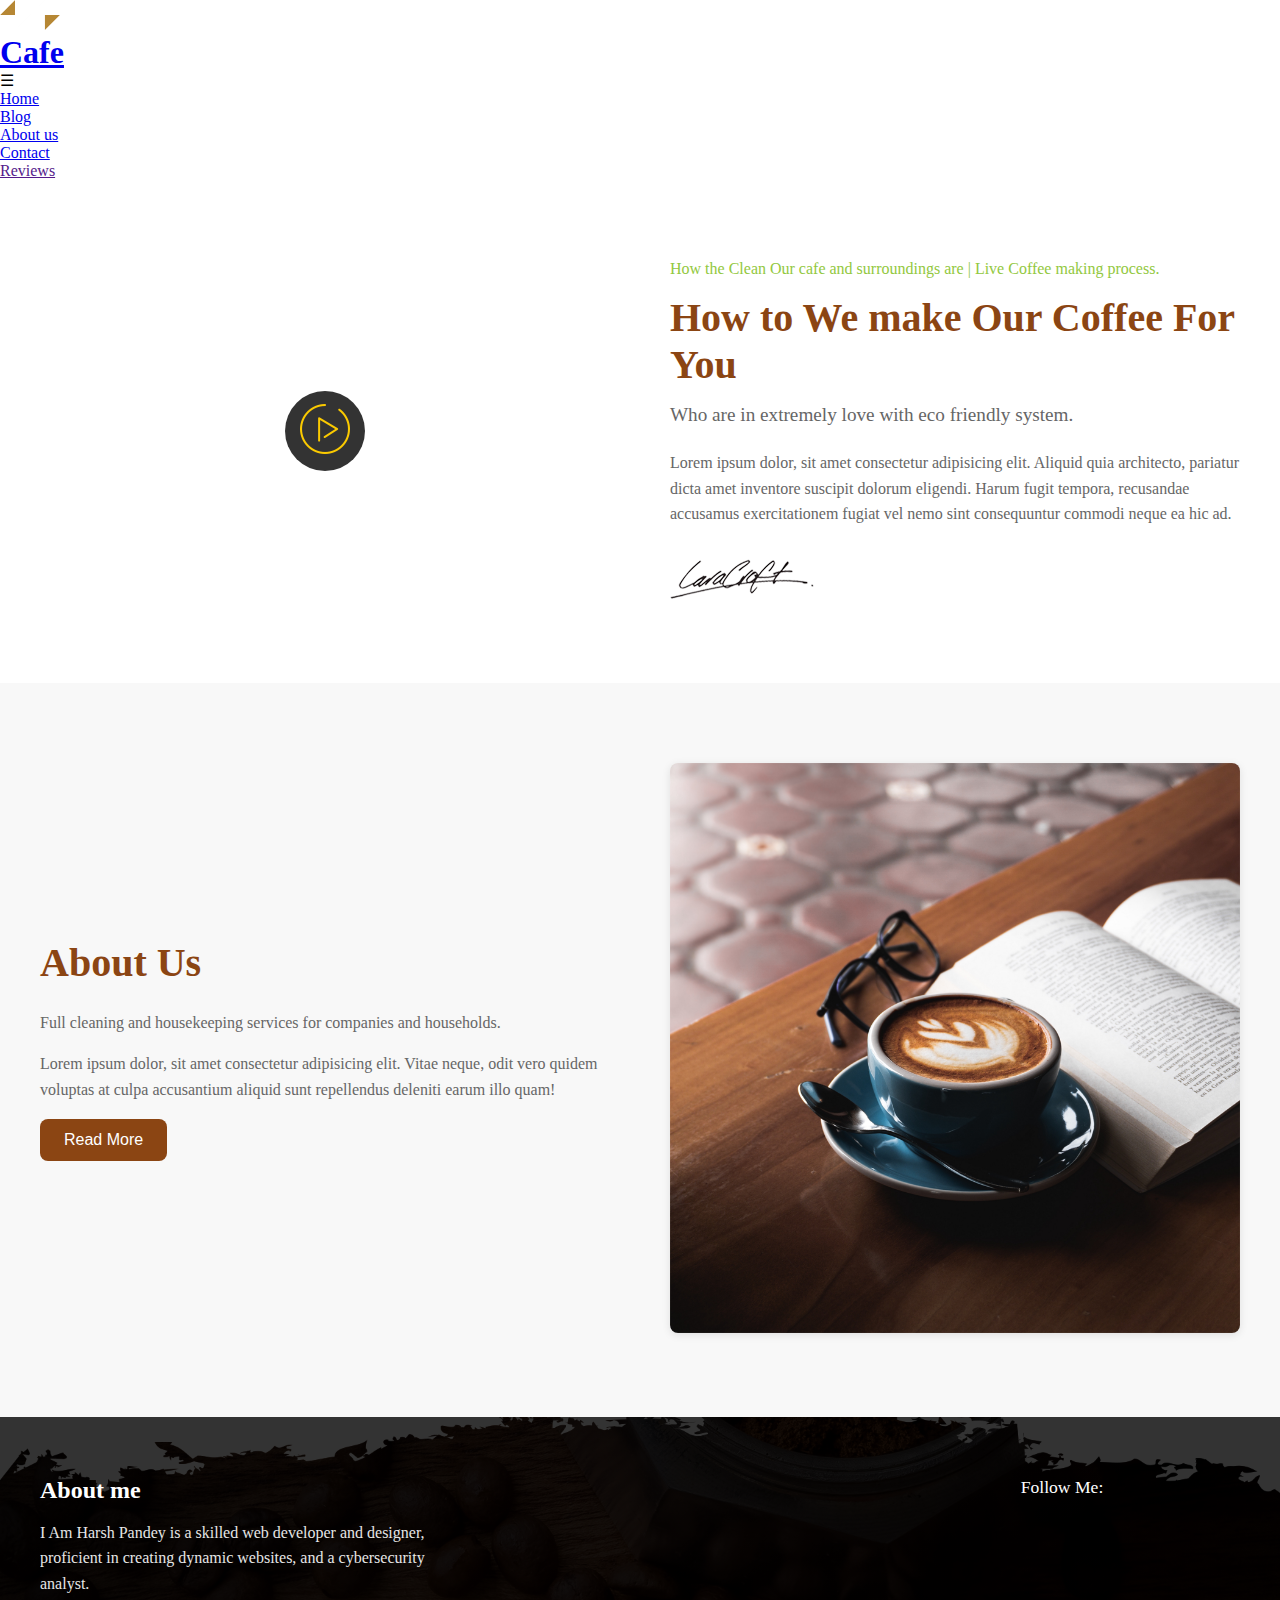
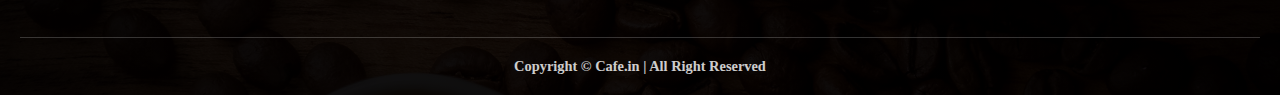
<file: about.html>
<!DOCTYPE html>
<html lang="en">

<head>
    <meta charset="UTF-8">
    <meta name="viewport" content="width=device-width, initial-scale=1.0">
    <title>Coffo Cafe</title>
    <link rel="stylesheet" href="css/style.css">
    <link rel="stylesheet" href="css/responsive.css">
    <link rel="shortcut icon" href="img/latte-art.png" type="image/x-icon">
    <link rel="css/responsive.csssheet" href="https://cdnjs.cloudflare.com/ajax/libs/font-awesome/6.0.0-beta3/css/all.min.css">
</head>

<body>
    <header class="head2" id="header">
        <nav class="top">
            <div class="left">
                <img src="img/logo.png" alt="">
                <a href="index.html">
                    <h1>Cafe</h1>
                </a>
            </div>
            <div class="menu-icon" id="menu-icon">&#9776;</div>
            <div class="right">
                <ul id="nav-links">
                    <a href="index.html">
                        <li>Home</li>
                    </a>
                    <a href="blog.html">
                        <li>Blog</li>
                    </a>
                    <a href="about.html">
                        <li>About us</li>
                    </a>
                    <a href="contact.html">
                        <li>Contact</li>
                    </a>
                    <a href="">
                        <li>Reviews</li>
                    </a>
                </ul>
            </div>
        </nav>
    </header>
    <section class="first">
        <div class="main">
            <div class="service-img">
                <div class="black">
                    <a href="https://www.youtube.com/@endgamingwithharsh/videos?sub_confirmation=1">
                        <img src="img/play-icon.png" alt="">
                    </a>
                </div>
            </div>
            <div class="service">
                <h5>How the Clean Our cafe and surroundings are | Live Coffee making process. </h5>
                <h2>How to We make Our Coffee For You</h2>
                <h4>Who are in extremely love with eco friendly system.</h4>
                <p>Lorem ipsum dolor, sit amet consectetur adipisicing elit. Aliquid quia architecto, pariatur dicta
                    amet inventore suscipit dolorum eligendi. Harum fugit tempora, recusandae accusamus exercitationem
                    fugiat vel nemo sint consequuntur commodi neque ea hic ad.</p>
                <img src="img/signature.png" alt="sig" class="sign">
            </div>
        </div>
    </section>
    <section class="about" id="About-us">
        <div class="about_us">
            <div class="al">
                <h1>About Us</h1>
                <p>Full cleaning and housekeeping services for companies and households.</p>
                <p>Lorem ipsum dolor, sit amet consectetur adipisicing elit. Vitae neque, odit vero quidem voluptas at
                    culpa accusantium aliquid sunt repellendus deleniti earum illo quam!</p>
                <a href="#header"><button class="read_more">Read More</button></a>
            </div>
            <div class="ar"><img src="img/about-img.png" alt="about" class="abu_us"></div>
        </div>
    </section>
    <footer class="last">
        <div class="my">
            <div class="abt">
                <h3>About me</h3>
                <p> I Am Harsh Pandey is a skilled web developer and designer, proficient in creating dynamic websites,
                    and
                    a cybersecurity analyst.</p>
            </div>
            <div class="follows">
                <p>Follow Me:</p>
                <a href="https://github.com/201Harsh" target="_blank"><i class="fab fa-github"></i></a>
                <a href="https://discord.gg/z7hEQtFj" target="_blank"><i class="fab fa-discord"></i></a>
                <a href="https://www.instagram.com/201harshs/" target="_blank"><i class="fab fa-instagram"></i></a>
                <a href="https://shopee.vn" target="_blank"><i class="fas fa-shopping-bag"></i></a>
                <a href="https://www.youtube.com/@endgamingwithharsh/videos?sub_confirmation=1" target="_blank"><i
                        class="fab fa-youtube"></i></a>
            </div>
        </div>
        <div class="copyright">
            <h5>Copyright &copy; Cafe.in | All Right Reserved</h5>
        </div>
    </footer>
    <script src="js/main.js"></script>
    <script src="js/slider_nav.js"></script>
</body>

</html>
</file>
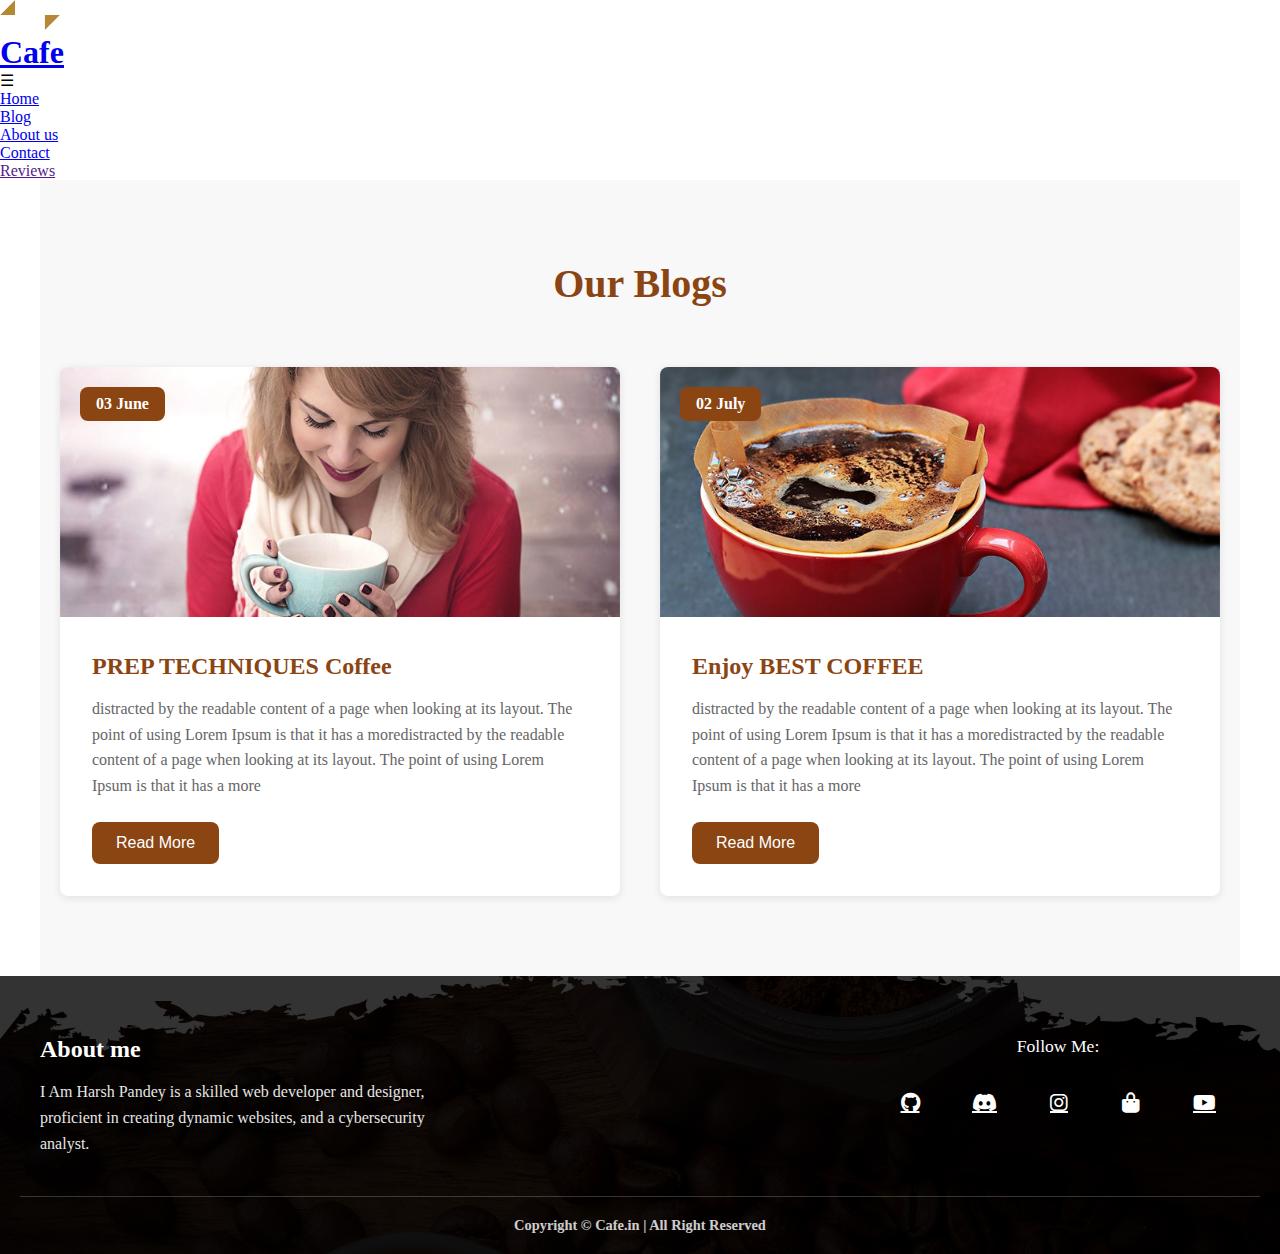
<file: blog.html>
<!DOCTYPE html>
<html lang="en">

<head>
    <meta charset="UTF-8">
    <meta name="viewport" content="width=device-width, initial-scale=1.0">
    <title>Coffo Cafe</title>
    <link rel="stylesheet" href="css/style.css">
    <link rel="stylesheet" href="css/responsive.css">
    <link rel="shortcut icon" href="img/latte-art.png" type="image/x-icon">
    <link rel="stylesheet" href="https://cdnjs.cloudflare.com/ajax/libs/font-awesome/6.0.0-beta3/css/all.min.css">
</head>

<body>
    <header class="head2" id="header">
        <nav class="top">
            <div class="left">
                <img src="img/logo.png" alt="">
                <a href="index.html">
                    <h1>Cafe</h1>
                </a>
            </div>
            <div class="menu-icon" id="menu-icon">&#9776;</div>
            <div class="right">
                <ul id="nav-links">
                    <a href="index.html">
                        <li>Home</li>
                    </a>
                    <a href="blog.html">
                        <li>Blog</li>
                    </a>
                    <a href="about.html">
                        <li>About us</li>
                    </a>
                    <a href="contact.html">
                        <li>Contact</li>
                    </a>
                    <a href="">
                        <li>Reviews</li>
                    </a>
                </ul>
            </div>
        </nav>
    </header>
    <section class="blog" id="Bloging">
        <div class="cen">
            <h1>Our Blogs</h1>
        </div>
        <div class="boxes">
            <div class="box">
                <div class="b-img">
                    <h1>03 June</h1>
                    <img src="img/blog-img1.png" alt="">
                </div>
                <div class="blogs">
                    <h2>PREP TECHNIQUES Coffee</h2>
                    <p>distracted by the readable content of a page when looking at its layout. The point of using Lorem
                        Ipsum is that it has a moredistracted by the readable content of a page when looking at its
                        layout. The point of using Lorem Ipsum is that it has a more</p>
                    <a href="#header"><button class="btn_blog">Read More</button></a>
                </div>
            </div>
            <div class="box">
                <div class="b-img">
                    <h1>02 July</h1>
                    <img src="img/blog-img2.png" alt="">
                </div>
                <div class="blogs">
                    <h2>Enjoy BEST COFFEE</h2>
                    <p>distracted by the readable content of a page when looking at its layout. The point of using Lorem
                        Ipsum is that it has a moredistracted by the readable content of a page when looking at its
                        layout. The point of using Lorem Ipsum is that it has a more</p>
                    <a href="#header"><button class="btn_blog">Read More</button></a>
                </div>
            </div>
        </div>
    </section>
    <footer class="last">
        <div class="my">
            <div class="abt">
                <h3>About me</h3>
                <p> I Am Harsh Pandey is a skilled web developer and designer, proficient in creating dynamic websites,
                    and
                    a cybersecurity analyst.</p>
            </div>
            <div class="follows">
                <p>Follow Me:</p>
                <a href="https://github.com/201Harsh" target="_blank"><i class="fab fa-github"></i></a>
                <a href="https://discord.gg/z7hEQtFj" target="_blank"><i class="fab fa-discord"></i></a>
                <a href="https://www.instagram.com/201harshs/" target="_blank"><i class="fab fa-instagram"></i></a>
                <a href="https://shopee.vn" target="_blank"><i class="fas fa-shopping-bag"></i></a>
                <a href="https://www.youtube.com/@endgamingwithharsh/videos?sub_confirmation=1" target="_blank"><i
                        class="fab fa-youtube"></i></a>
            </div>
        </div>
        <div class="copyright">
            <h5>Copyright &copy; Cafe.in | All Right Reserved</h5>
        </div>
    </footer>
    <script src="js/main.js"></script>
    <script src="js/slider_nav.js"></script>
</body>

</html>
</file>
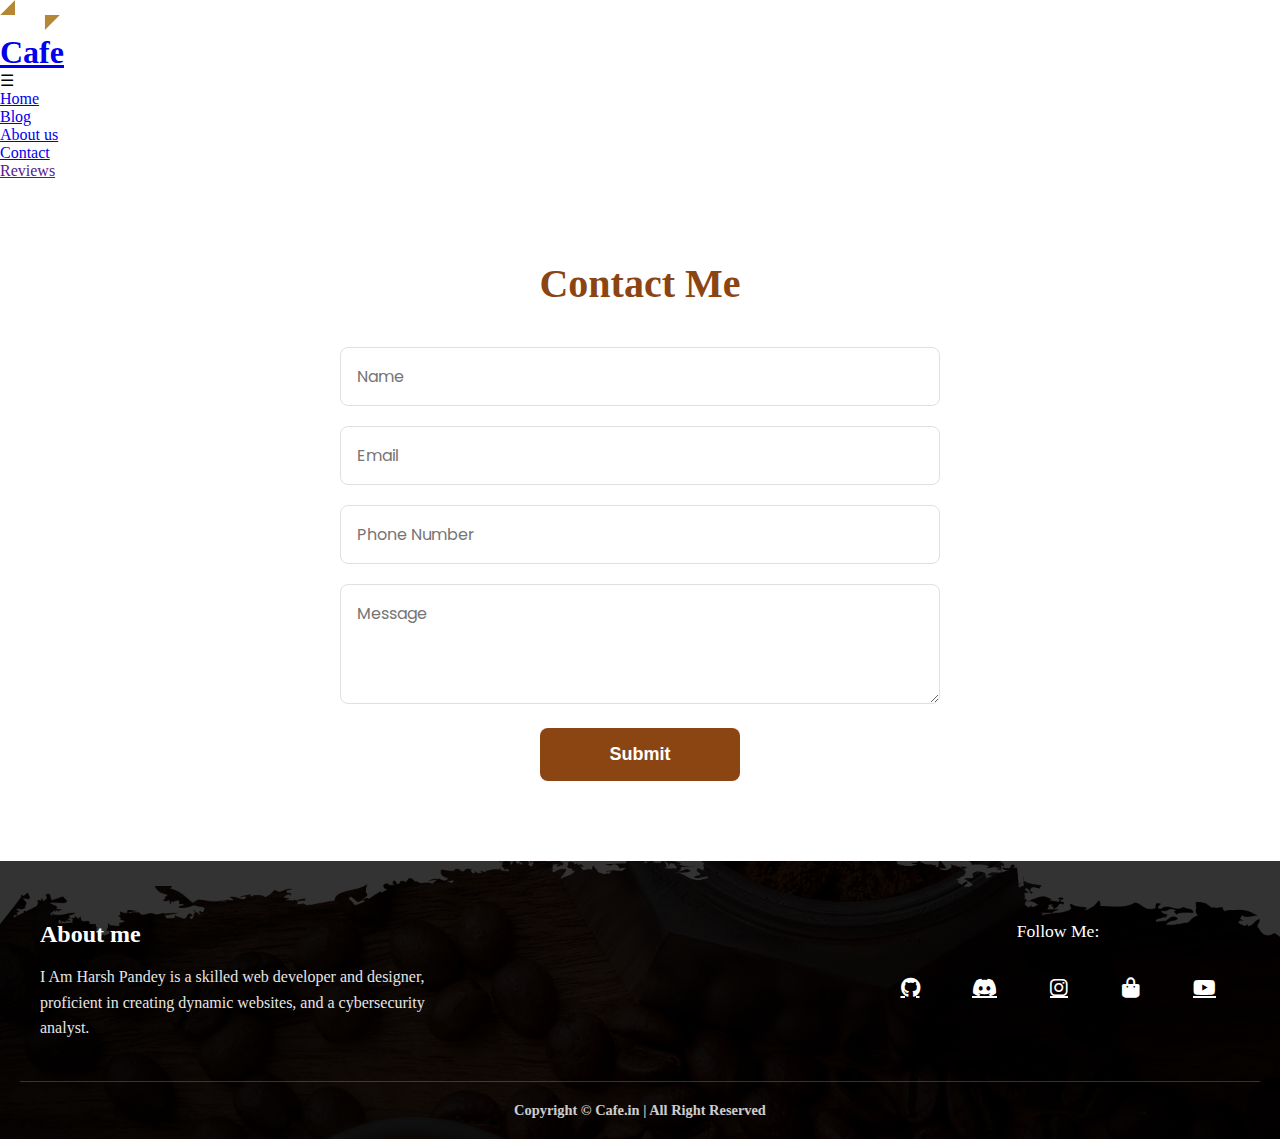
<file: contact.html>
<!DOCTYPE html>
<html lang="en">

<head>
    <meta charset="UTF-8">
    <meta name="viewport" content="width=device-width, initial-scale=1.0">
    <title>Coffo Cafe</title>
    <link rel="stylesheet" href="css/style.css">
    <link rel="stylesheet" href="css/responsive.css">
    <link rel="shortcut icon" href="img/latte-art.png" type="image/x-icon">
    <link rel="stylesheet" href="https://cdnjs.cloudflare.com/ajax/libs/font-awesome/6.0.0-beta3/css/all.min.css">
</head>

<body>
    <header class="head2" id="header">
        <nav class="top">
            <div class="left">
                <img src="img/logo.png" alt="">
                <a href="index.html">
                    <h1>Cafe</h1>
                </a>
            </div>
            <div class="menu-icon" id="menu-icon">&#9776;</div>
            <div class="right">
                <ul id="nav-links">
                    <a href="index.html">
                        <li>Home</li>
                    </a>
                    <a href="blog.html">
                        <li>Blog</li>
                    </a>
                    <a href="about.html">
                        <li>About us</li>
                    </a>
                    <a href="contact.html">
                        <li>Contact</li>
                    </a>
                    <a href="">
                        <li>Reviews</li>
                    </a>
                </ul>
            </div>
        </nav>
    </header>
    <section class="contact_us" id="contact_coffee">
        <h1>Contact Me</h1>
        <div class="contactme">
            <form action="" method="get" id="coffee_order">
                <input type="text" placeholder="Name" id="name" name="name" required maxlength="50">
                <input type="email" placeholder="Email" id="email" name="email" required maxlength="45">
                <input type="text" placeholder="Phone Number" id="phno" name="phone" required maxlength="10">
                <textarea name="desc" id="message" placeholder="Message" required maxlength="150"></textarea>
                <button class="submit" type="submit" onclick="sub()" id="hi">Submit</button>
            </form>
        </div>
    </section>
    <footer class="last">
        <div class="my">
            <div class="abt">
                <h3>About me</h3>
                <p> I Am Harsh Pandey is a skilled web developer and designer, proficient in creating dynamic websites,
                    and
                    a cybersecurity analyst.</p>
            </div>
            <div class="follows">
                <p>Follow Me:</p>
                <a href="https://github.com/201Harsh" target="_blank"><i class="fab fa-github"></i></a>
                <a href="https://discord.gg/z7hEQtFj" target="_blank"><i class="fab fa-discord"></i></a>
                <a href="https://www.instagram.com/201harshs/" target="_blank"><i class="fab fa-instagram"></i></a>
                <a href="https://shopee.vn" target="_blank"><i class="fas fa-shopping-bag"></i></a>
                <a href="https://www.youtube.com/@endgamingwithharsh/videos?sub_confirmation=1" target="_blank"><i
                        class="fab fa-youtube"></i></a>
            </div>
        </div>
        <div class="copyright">
            <h5>Copyright &copy; Cafe.in | All Right Reserved</h5>
        </div>
    </footer>
    <script src="js/main.js"></script>
    <script src="js/slider_nav.js"></script>
</body>

</html>
</file>
<file: css/responsive.css>
/* Mobile First Responsive Design */

/* Extra Small devices (phones, 320px and up) */
@media only screen and (max-width: 575px) {
    .top-bar {
        padding: 8px 16px;
        flex-direction: column;
        gap: 8px;
    }
    
    .top-bar-left {
        flex-direction: column;
        gap: 8px;
    }
    
    .social-icons {
        gap: 16px;
    }
    
    .social-icons a {
        font-size: 18px;
        padding: 8px;
        min-width: 44px;
        min-height: 44px;
        display: flex;
        align-items: center;
        justify-content: center;
    }
    
    .buy-now-btn {
        padding: 12px 24px;
        font-size: 16px;
        min-height: 44px;
    }
    
    .main-header {
        padding: 0 16px;
    }
    
    .header-content {
        flex-direction: column;
        height: auto;
        padding: 16px 0;
        gap: 16px;
    }
    
    .logo {
        font-size: 24px;
        margin: 0;
    }
    
    .logo img {
        width: 48px !important;
        height: 48px !important;
        margin-right: 8px;
    }
    
    .search-section {
        width: 100%;
        order: 3;
    }
    
    .search-group {
        flex-direction: column;
        gap: 8px;
    }
    
    .categories-dropdown {
        width: 100%;
        justify-content: center;
        border-radius: var(--border-radius);
        border: 1px solid var(--border-color);
        height: 48px;
        min-width: auto;
    }
    
    .categories-dropdown .dropdown-menu {
        width: 100%;
        min-width: 100%;
        left: 0;
        z-index: 1001;
        display: none !important;
    }
    
    .search-bar {
        width: 100%;
    }
    
    .search-bar input {
        height: 48px;
        font-size: 16px;
        border-radius: 8px;
    }
    
    .search-btn {
        height: 48px;
        width: 48px;
        min-width: 48px;
    }
    
    .header-actions {
        width: 100%;
        justify-content: center;
        gap: 24px;
    }
    
    .wishlist, .cart {
        font-size: 24px;
        padding: 12px;
        min-width: 48px;
        min-height: 48px;
        display: flex;
        align-items: center;
        justify-content: center;
    }
    
    .cart-info {
        display: none;
    }
    
    .navigation {
        padding: 0 16px;
    }
    
    .nav-content {
        flex-direction: column;
        gap: 16px;
    }
    
    .nav-categories-menu {
        width: 100%;
        justify-content: center;
        height: 48px;
        border-radius: 8px;
    }
    
    .main-nav {
        flex-direction: column;
        gap: 0;
        width: 100%;
    }
    
    .main-nav a {
        padding: 16px;
        border-bottom: 1px solid #eee;
        text-align: center;
        min-height: 48px;
        display: flex;
        align-items: center;
        justify-content: center;
    }
    
    .banner {
        background: url(../img/header-bg.jpg) center/cover;
        min-height: 60vh;
        display: flex;
        align-items: center;
        justify-content: center;
        text-align: center;
        padding: 40px 16px;
    }
    
    .coffee h3 {
        font-size: 1.5rem;
        margin-bottom: 16px;
    }
    
    .coffee h2 {
        font-size: 2rem;
        margin-bottom: 24px;
        line-height: 1.2;
    }
    
    .buy {
        padding: 16px 32px;
        font-size: 18px;
        min-height: 48px;
        border-radius: 8px;
    }
    
    .first {
        padding: 40px 16px;
    }
    
    .main {
        flex-direction: column;
        gap: 32px;
    }
    
    .main > div {
        width: 100%;
    }
    
    .service h5 {
        font-size: 1rem;
        margin-bottom: 16px;
    }
    
    .service h2 {
        font-size: 1.75rem;
        margin-bottom: 16px;
    }
    
    .service h4 {
        font-size: 1.1rem;
        margin-bottom: 16px;
    }
    
    .service p {
        font-size: 1rem;
        line-height: 1.6;
    }
    
    .about {
        padding: 40px 16px;
    }
    
    .about_us {
        flex-direction: column;
        gap: 32px;
        margin-top: 0;
    }
    
    .about_us > div {
        width: 100%;
    }
    
    .al h1 {
        font-size: 2rem;
        margin-bottom: 16px;
    }
    
    .al p {
        font-size: 1rem;
        line-height: 1.6;
        margin-bottom: 16px;
    }
    
    .read_more {
        padding: 16px 32px;
        font-size: 16px;
        min-height: 48px;
        border-radius: 8px;
        margin-bottom: 0;
    }
    
    .abu_us {
        width: 100%;
        height: auto;
        border-radius: 8px;
    }
    
    .menu {
        padding: 40px 16px;
    }
    
    .serv h1 {
        font-size: 2rem;
        margin-bottom: 16px;
    }
    
    .serv p {
        font-size: 1rem;
        margin-bottom: 32px;
    }
    
    .cards-item {
        flex-direction: column;
        gap: 24px;
    }
    
    .card {
        width: 100%;
        padding: 24px;
        border-radius: 12px;
    }
    
    .card h3 {
        font-size: 1.5rem;
    }
    
    .card h6 {
        font-size: 1.25rem;
    }
    
    .blog {
        padding: 40px 16px;
    }
    
    .cen h1 {
        font-size: 2rem;
        margin-bottom: 32px;
    }
    
    .boxes {
        flex-direction: column;
        gap: 32px;
    }
    
    .box {
        width: 100%;
    }
    
    .b-img h1 {
        font-size: 1.25rem;
        padding: 12px 16px;
    }
    
    .b-img img {
        width: 100%;
        height: auto;
        border-radius: 8px;
    }
    
    .blog h2 {
        font-size: 1.5rem;
        margin-bottom: 16px;
    }
    
    .blog p {
        font-size: 1rem;
        line-height: 1.6;
        margin-bottom: 24px;
    }
    
    .btn_blog {
        padding: 16px 32px;
        font-size: 16px;
        min-height: 48px;
        border-radius: 8px;
        margin-left: 0;
        margin-bottom: 0;
        width: 100%;
    }
    
    .contact_us {
        padding: 40px 16px;
        height: auto;
    }
    
    .contact_us h1 {
        font-size: 2rem;
        margin-bottom: 32px;
    }
    
    .contactme {
        width: 100%;
    }
    
    .contactme input,
    .contactme textarea {
        width: 100%;
        margin-left: 0;
        padding: 16px;
        font-size: 16px;
        min-height: 48px;
        border-radius: 8px;
    }
    
    .contactme textarea {
        height: 120px;
        resize: vertical;
    }
    
    .submit {
        width: 100%;
        margin-left: 0;
        padding: 16px;
        font-size: 18px;
        min-height: 48px;
        border-radius: 8px;
    }
    
    .last {
        padding: 40px 16px;
    }
    
    .my {
        flex-direction: column;
        gap: 32px;
        text-align: center;
    }
    
    .abt {
        width: 100%;
        margin-left: 0;
        padding-top: 0;
    }
    
    .abt h3 {
        font-size: 1.5rem;
        margin-bottom: 16px;
    }
    
    .abt p {
        font-size: 1rem;
        line-height: 1.6;
    }
    
    .follows {
        margin-left: 0;
        padding-top: 0;
    }
    
    .follows p {
        font-size: 1.1rem;
        margin-bottom: 24px;
    }
    
    .follows a {
        font-size: 24px;
        padding: 12px;
        min-width: 48px;
        min-height: 48px;
        display: inline-flex;
        align-items: center;
        justify-content: center;
        margin: 0 8px;
    }
    
    .copyright h5 {
        font-size: 0.9rem;
        margin-top: 32px;
    }
}

/* Small devices (landscape phones, 576px and up) */
@media only screen and (min-width: 576px) and (max-width: 767px) {
    .header-content {
        flex-direction: column;
        height: auto;
        padding: 16px;
        gap: 16px;
    }
    
    .search-section {
        width: 100%;
    }
    
    .search-group {
        max-width: 500px;
        margin: 0 auto;
    }
    
    .cards-item {
        display: grid;
        grid-template-columns: 1fr 1fr;
        gap: 20px;
    }
    
    .boxes {
        display: grid;
        grid-template-columns: 1fr 1fr;
        gap: 24px;
    }
}

/* Medium devices (tablets, 768px and up) */
@media only screen and (min-width: 768px) and (max-width: 991px) {
    .header-content {
        padding: 0 24px;
    }
    
    .search-section {
        flex: 1;
        max-width: 500px;
    }
    
    .cards-item {
        display: grid;
        grid-template-columns: repeat(2, 1fr);
        gap: 24px;
    }
    
    .main {
        gap: 40px;
    }
    
    .about_us {
        gap: 40px;
    }
}

/* Large devices (desktops, 992px and up) */
@media only screen and (min-width: 992px) {
    .header-content {
        padding: 0 32px;
    }
    
    .search-section {
        flex: 1;
        max-width: 600px;
    }
    
    .cards-item {
        display: grid;
        grid-template-columns: repeat(3, 1fr);
        gap: 24px;
    }
}

/* Extra large devices (large desktops, 1200px and up) */
@media only screen and (min-width: 1200px) {
    .header-content {
        max-width: 1200px;
        margin: 0 auto;
    }
    
    .main {
        max-width: 1200px;
        margin: 0 auto;
    }
    
    .about_us {
        max-width: 1200px;
        margin: 0 auto;
    }
    
    .menu {
        max-width: 1200px;
        margin: 0 auto;
    }
    
    .blog {
        max-width: 1200px;
        margin: 0 auto;
    }
}

/* Touch-friendly improvements for all devices */
@media (hover: none) and (pointer: coarse) {
    .social-icons a,
    .wishlist,
    .cart {
        min-height: 44px;
        min-width: 44px;
        padding: 12px;
    }
    
    .search-bar input {
        font-size: 16px; /* Prevents zoom on iOS */
    }
    
    .contactme input,
    .contactme textarea {
        font-size: 16px; /* Prevents zoom on iOS */
    }
}

/* High contrast mode support */
@media (prefers-contrast: high) {
    .buy-now-btn,
    .buy,
    .read_more,
    .btn_blog,
    .submit {
        border: 2px solid currentColor;
    }
    
    .card {
        border: 2px solid #333;
    }
}

/* Reduced motion support */
@media (prefers-reduced-motion: reduce) {
    *,
    *::before,
    *::after {
        animation-duration: 0.01ms !important;
        animation-iteration-count: 1 !important;
        transition-duration: 0.01ms !important;
    }
}
</file>
<file: css/style.css>
@import url('https://fonts.googleapis.com/css2?family=Poppins:wght@300;400;500;600;700&family=Roboto+Condensed:wght@400;700&display=swap');

/* CSS Reset and Base Styles */
html {
    scroll-behavior: smooth;
    font-size: 16px;
}

* {
    margin: 0;
    padding: 0;
    box-sizing: border-box;
}

:root {
    --text-color: #ffffff;
    --hover-color: #0c960c;
    --button-bg-color: #852d2d;
    --h6-color: #b68834;
    --blog-color: #f01c1c;
    --primary-color: #8B4513;
    --secondary-color: #92C83E;
    --background-color: #f8f8f8;
    --border-color: #e0e0e0;
    --shadow: 0 2px 8px rgba(0,0,0,0.1);
    --border-radius: 8px;
    --transition: all 0.3s ease;
}

*::selection {
    background-color: var(--h6-color);
    color: white;
}

/* Top Bar */
.top-bar {
    background: #2d2d2d;
    color: #fff;
    display: flex;
    justify-content: space-between;
    align-items: center;
    padding: 12px 40px;
    font-size: 14px;
    position: relative;
}

.top-bar-left {
    display: flex;
    align-items: center;
    gap: 20px;
}

.envato-logo {
    color: var(--secondary-color);
    font-weight: bold;
    text-decoration: none;
    transition: var(--transition);
}

.envato-logo:hover {
    color: #7BA82C;
}

.social-icons {
    display: flex;
    gap: 10px;
    align-items: center;
}

.social-icons a {
    color: #fff;
    font-size: 16px;
    text-decoration: none;
    transition: var(--transition);
    padding: 8px;
    border-radius: 50%;
    display: flex;
    align-items: center;
    justify-content: center;
    min-width: 36px;
    min-height: 36px;
}

.social-icons a:hover {
    color: var(--secondary-color);
    background-color: rgba(146, 200, 62, 0.1);
}

.buy-now-btn {
    background: var(--secondary-color);
    color: white;
    padding: 8px 20px;
    border-radius: var(--border-radius);
    text-decoration: none;
    font-weight: bold;
    transition: var(--transition);
    border: none;
    cursor: pointer;
    min-height: 36px;
    display: flex;
    align-items: center;
}

.buy-now-btn:hover {
    background: #7BA82C;
    transform: translateY(-1px);
}

/* Main Header */
.main-header {
    background-color: white;
    padding: 0;
    box-shadow: var(--shadow);
    margin-bottom: 0;
    border-bottom: none;
    position: sticky;
    top: 0;
    z-index: 1000;
}

.header-content {
    max-width: 1200px;
    margin: 0 auto;
    display: flex;
    align-items: center;
    justify-content: space-between;
    padding: 0 20px;
    height: 80px;
}

.logo {
    flex: 0 0 auto;
    display: flex;
    align-items: center;
    font-size: 28px;
    font-weight: bold;
    color: var(--primary-color);
    text-decoration: none;
    margin-right: 32px;
    transition: var(--transition);
}

.logo:hover {
    color: var(--button-bg-color);
}

.logo img {
    width: 48px;
    height: 48px;
    margin-right: 12px;
    border-radius: 8px;
}

.search-section {
    flex: 1 1 0;
    display: flex;
    justify-content: center;
    align-items: center;
    max-width: 600px;
}

.search-group {
    display: flex;
    align-items: stretch;
    width: 100%;
    border-radius: var(--border-radius);
    overflow: visible;
    box-shadow: var(--shadow);
}

.search-bar {
    display: flex;
    align-items: center;
    flex: 1;
    border: 1px solid var(--border-color);
    border-radius: 0 var(--border-radius) var(--border-radius) 0;
    overflow: hidden;
}

.search-bar input {
    flex: 1;
    padding: 12px 16px;
    border: none;
    outline: none;
    font-size: 14px;
    font-family: 'Poppins', sans-serif;
}

.search-bar input:focus {
    background-color: #fafafa;
}

.search-btn {
    background-color: var(--primary-color);
    color: white;
    border: none;
    padding: 12px 16px;
    cursor: pointer;
    transition: var(--transition);
    min-width: 48px;
    height: 48px;
    display: flex;
    align-items: center;
    justify-content: center;
}

.search-btn:hover {
    background-color: var(--button-bg-color);
}

.header-actions {
    display: flex;
    align-items: center;
    gap: 16px;
    margin-left: 24px;
}

.wishlist, .cart {
    color: var(--primary-color);
    text-decoration: none;
    font-size: 20px;
    padding: 8px;
    border-radius: 50%;
    transition: var(--transition);
    display: flex;
    align-items: center;
    justify-content: center;
    min-width: 40px;
    min-height: 40px;
    position: relative;
}

.wishlist:hover, .cart:hover {
    color: var(--button-bg-color);
    background-color: rgba(139, 69, 19, 0.1);
}

.cart {
    display: flex;
    align-items: center;
    gap: 8px;
}

.cart-info {
    display: flex;
    flex-direction: column;
    font-size: 12px;
    line-height: 1.2;
}

.cart-count {
    font-weight: 600;
    color: var(--primary-color);
}

.cart-total {
    color: var(--h6-color);
    font-weight: 500;
}

/* Navigation */
.navigation {
    background: #2d2d2d;
    border-bottom: 1px solid var(--border-color);
    padding: 0 20px;
    z-index: 100;
    position: relative;
}

.nav-content {
    max-width: 1200px;
    margin: 0 auto;
    display: flex;
    align-items: center;
    justify-content: space-between;
    height: 60px;
}

.main-nav {
    display: flex;
    align-items: center;
    gap: 32px;
}

.main-nav a {
    color: var(--primary-color);
    text-decoration: none;
    font-weight: 500;
    transition: var(--transition);
    padding: 8px 0;
    position: relative;
}

.main-nav a:hover {
    color: var(--button-bg-color);
}

.main-nav a::after {
    content: '';
    position: absolute;
    bottom: 0;
    left: 0;
    width: 0;
    height: 2px;
    background: var(--button-bg-color);
    transition: var(--transition);
}

.main-nav a:hover::after {
    width: 100%;
}

/* Banner Section */
.banner {
    background: linear-gradient(rgba(0,0,0,0.4), rgba(0,0,0,0.4)), url(../img/header-bg.jpg) center/cover;
    height: 80vh;
    display: flex;
    align-items: center;
    justify-content: center;
    text-align: center;
    color: white;
    position: relative;
}

.banner-container {
    max-width: 800px;
    padding: 0 20px;
}

.coffee h3 {
    font-size: 1.5rem;
    margin-bottom: 16px;
    font-weight: 400;
    opacity: 0.9;
}

.coffee h2 {
    font-size: 3.5rem;
    margin-bottom: 32px;
    font-weight: 700;
    line-height: 1.2;
}

.buy {
    background: var(--secondary-color);
    color: white;
    border: none;
    padding: 16px 32px;
    font-size: 18px;
    font-weight: 600;
    border-radius: var(--border-radius);
    cursor: pointer;
    transition: var(--transition);
    text-decoration: none;
    display: inline-block;
}

.buy:hover {
    background: #7BA82C;
    transform: translateY(-2px);
    box-shadow: 0 4px 12px rgba(146, 200, 62, 0.3);
}

/* First Section */
.first {
    padding: 80px 20px;
    background: white;
}

.main {
    max-width: 1200px;
    margin: 0 auto;
    display: flex;
    align-items: center;
    gap: 60px;
}

.service-img {
    flex: 1;
    position: relative;
}

.black {
    background: rgba(0,0,0,0.8);
    width: 80px;
    height: 80px;
    border-radius: 50%;
    display: flex;
    align-items: center;
    justify-content: center;
    position: absolute;
    top: 50%;
    left: 50%;
    transform: translate(-50%, -50%);
    cursor: pointer;
    transition: var(--transition);
}

.black:hover {
    background: rgba(0,0,0,0.9);
    transform: translate(-50%, -50%) scale(1.1);
}

.service {
    flex: 1;
}

.service h5 {
    color: var(--secondary-color);
    font-size: 1rem;
    margin-bottom: 16px;
    font-weight: 500;
}

.service h2 {
    font-size: 2.5rem;
    margin-bottom: 16px;
    color: var(--primary-color);
    font-weight: 700;
}

.service h4 {
    font-size: 1.2rem;
    margin-bottom: 24px;
    color: #666;
    font-weight: 400;
}

.service p {
    font-size: 1rem;
    line-height: 1.6;
    color: #666;
    margin-bottom: 32px;
}

.sign {
    max-width: 150px;
    height: auto;
}

/* About Section */
.about {
    padding: 80px 20px;
    background: var(--background-color);
}

.about_us {
    max-width: 1200px;
    margin: 0 auto;
    display: flex;
    align-items: center;
    gap: 60px;
}

.al {
    flex: 1;
}

.al h1 {
    font-size: 2.5rem;
    margin-bottom: 24px;
    color: var(--primary-color);
    font-weight: 700;
}

.al p {
    font-size: 1rem;
    line-height: 1.6;
    color: #666;
    margin-bottom: 16px;
}

.read_more {
    background: var(--primary-color);
    color: white;
    border: none;
    padding: 12px 24px;
    font-size: 16px;
    font-weight: 500;
    border-radius: var(--border-radius);
    cursor: pointer;
    transition: var(--transition);
    text-decoration: none;
    display: inline-block;
}

.read_more:hover {
    background: var(--button-bg-color);
    transform: translateY(-1px);
}

.ar {
    flex: 1;
    text-align: center;
}

.abu_us {
    max-width: 100%;
    height: auto;
    border-radius: var(--border-radius);
    box-shadow: var(--shadow);
}

/* Menu Section */
.menu {
    padding: 80px 20px;
    background: white;
}

.serv {
    text-align: center;
    margin-bottom: 60px;
}

.serv h1 {
    font-size: 2.5rem;
    margin-bottom: 16px;
    color: var(--primary-color);
    font-weight: 700;
}

.serv p {
    font-size: 1.1rem;
    color: #666;
    max-width: 600px;
    margin: 0 auto;
}

.cards-item {
    max-width: 1200px;
    margin: 0 auto;
    display: grid;
    grid-template-columns: repeat(auto-fit, minmax(300px, 1fr));
    gap: 32px;
    margin-bottom: 32px;
}

.card {
    background: white;
    padding: 32px;
    border-radius: var(--border-radius);
    box-shadow: var(--shadow);
    transition: var(--transition);
    border: 1px solid var(--border-color);
}

.card:hover {
    transform: translateY(-4px);
    box-shadow: 0 8px 24px rgba(0,0,0,0.15);
}

.cards {
    display: flex;
    justify-content: space-between;
    align-items: center;
    margin-bottom: 16px;
}

.card h3 {
    font-size: 1.5rem;
    color: var(--primary-color);
    font-weight: 600;
}

.card h6 {
    font-size: 1.25rem;
    color: var(--h6-color);
    font-weight: 700;
}

.items p {
    color: #666;
    line-height: 1.6;
}

/* Blog Section */
.blog {
    padding: 80px 20px;
    background: var(--background-color);
}

.cen {
    text-align: center;
    margin-bottom: 60px;
}

.cen h1 {
    font-size: 2.5rem;
    color: var(--primary-color);
    font-weight: 700;
}

.boxes {
    max-width: 1200px;
    margin: 0 auto;
    display: grid;
    grid-template-columns: repeat(auto-fit, minmax(400px, 1fr));
    gap: 40px;
}

.box {
    background: white;
    border-radius: var(--border-radius);
    overflow: hidden;
    box-shadow: var(--shadow);
    transition: var(--transition);
}

.box:hover {
    transform: translateY(-4px);
    box-shadow: 0 8px 24px rgba(0,0,0,0.15);
}

.b-img {
    position: relative;
    overflow: hidden;
}

.b-img h1 {
    position: absolute;
    top: 20px;
    left: 20px;
    background: var(--primary-color);
    color: white;
    padding: 8px 16px;
    border-radius: var(--border-radius);
    font-size: 1rem;
    font-weight: 600;
}

.b-img img {
    width: 100%;
    height: 250px;
    object-fit: cover;
    transition: var(--transition);
}

.box:hover .b-img img {
    transform: scale(1.05);
}

.blogs {
    padding: 32px;
}

.blog h2 {
    font-size: 1.5rem;
    margin-bottom: 16px;
    color: var(--primary-color);
    font-weight: 600;
}

.blog p {
    color: #666;
    line-height: 1.6;
    margin-bottom: 24px;
}

.btn_blog {
    background: var(--primary-color);
    color: white;
    border: none;
    padding: 12px 24px;
    font-size: 16px;
    font-weight: 500;
    border-radius: var(--border-radius);
    cursor: pointer;
    transition: var(--transition);
    text-decoration: none;
    display: inline-block;
}

.btn_blog:hover {
    background: var(--button-bg-color);
    transform: translateY(-1px);
}

/* Contact Section */
.contact_us {
    padding: 80px 20px;
    background: white;
    text-align: center;
}

.contact_us h1 {
    font-size: 2.5rem;
    margin-bottom: 40px;
    color: var(--primary-color);
    font-weight: 700;
}

.contactme {
    max-width: 600px;
    margin: 0 auto;
}

.contactme input,
.contactme textarea {
    width: 100%;
    padding: 16px;
    margin-bottom: 20px;
    border: 1px solid var(--border-color);
    border-radius: var(--border-radius);
    font-size: 16px;
    font-family: 'Poppins', sans-serif;
    transition: var(--transition);
}

.contactme input:focus,
.contactme textarea:focus {
    outline: none;
    border-color: var(--primary-color);
    box-shadow: 0 0 0 3px rgba(139, 69, 19, 0.1);
}

.contactme textarea {
    height: 120px;
    resize: vertical;
}

.submit {
    background: var(--primary-color);
    color: white;
    border: none;
    padding: 16px 32px;
    font-size: 18px;
    font-weight: 600;
    border-radius: var(--border-radius);
    cursor: pointer;
    transition: var(--transition);
    width: 100%;
    max-width: 200px;
}

.submit:hover {
    background: var(--button-bg-color);
    transform: translateY(-1px);
}

/* Footer */
.last {
    background: linear-gradient(rgba(0,0,0,0.8), rgba(0,0,0,0.8)), url(../img/footer-bg.jpg) center/cover;
    padding: 60px 20px 20px;
    color: white;
}

.my {
    max-width: 1200px;
    margin: 0 auto;
    display: flex;
    justify-content: space-between;
    align-items: flex-start;
    gap: 40px;
    margin-bottom: 40px;
}

.abt {
    flex: 1;
    max-width: 400px;
}

.abt h3 {
    font-size: 1.5rem;
    margin-bottom: 16px;
    font-weight: 600;
}

.abt p {
    line-height: 1.6;
    opacity: 0.9;
}

.follows {
    text-align: center;
}

.follows p {
    font-size: 1.1rem;
    margin-bottom: 24px;
    font-weight: 500;
}

.follows a {
    color: white;
    font-size: 20px;
    margin: 0 12px;
    padding: 12px;
    border-radius: 50%;
    transition: var(--transition);
    display: inline-flex;
    align-items: center;
    justify-content: center;
    min-width: 44px;
    min-height: 44px;
}

.follows a:hover {
    color: var(--secondary-color);
    background: rgba(146, 200, 62, 0.1);
    transform: translateY(-2px);
}

.copyright {
    text-align: center;
    padding-top: 20px;
    border-top: 1px solid rgba(255,255,255,0.2);
}

.copyright h5 {
    font-size: 0.9rem;
    opacity: 0.8;
}

/* Mobile Navigation Toggle */
.nav-toggle {
    display: none;
    background: none;
    border: none;
    font-size: 24px;
    color: var(--primary-color);
    cursor: pointer;
    padding: 8px;
    border-radius: var(--border-radius);
    transition: var(--transition);
}

.nav-toggle:hover {
    background: var(--background-color);
}

/* Responsive Design */
@media (max-width: 768px) {
    .header-content {
        flex-direction: column;
        height: auto;
        padding: 16px;
        gap: 16px;
    }
    
    .search-section {
        width: 100%;
        order: 3;
    }
    
    .search-group {
        flex-direction: column;
        gap: 8px;
    }
    
    .search-bar {
        width: 100%;
        border-radius: var(--border-radius);
        border: 1px solid var(--border-color);
    }
    
    .header-actions {
        width: 100%;
        justify-content: center;
        gap: 24px;
        margin-left: 0;
    }
    
    .cart-info {
        display: none;
    }
    
    .nav-content {
        flex-direction: column;
        height: auto;
        gap: 16px;
        padding: 16px 0;
    }
    
    .main-nav {
        display: none;
        flex-direction: column;
        width: 100%;
        background: #2d2d2d;
        position: absolute;
        left: 0;
        top: 100%;
        z-index: 2000;
    }
    
    .main-nav.show {
        display: flex;
    }
    
    .main-nav a {
        padding: 16px;
        border-bottom: 1px solid var(--border-color);
        text-align: center;
    }
    
    .main-nav a::after {
        display: none;
    }
    .top-bar-right{
        display: none !important;
    }
    .coffee h2 {
        font-size: 2.5rem;
    }
    
    .main {
        flex-direction: column;
        gap: 40px;
    }
    
    .about_us {
        flex-direction: column;
        gap: 40px;
    }
    
    .cards-item {
        grid-template-columns: 1fr;
    }
    
    .boxes {
        grid-template-columns: 1fr;
    }
    
    .my {
        flex-direction: column;
        text-align: center;
        gap: 32px;
    }
    
    .abt {
        max-width: none;
    }
    
    .categories-dropdown {
        display: none !important;
    }
}

@media (min-width: 769px) {
    .nav-toggle {
        display: none;
    }
    
    .main-nav {
        display: flex !important;
    }
}

/* Dropdown menu chuẩn cho mọi loại dropdown */
.dropdown-menu {
  display: none;
  position: absolute;
  top: 100%;
  left: 0;
  min-width: 180px;
  background: #fff;
  border: 1px solid #eee;
  box-shadow: 0 4px 16px rgba(0,0,0,0.08);
  border-radius: 8px;
  z-index: 1000;
  padding: 8px 0;
  margin-top: 4px;
}

[aria-expanded="true"] > .dropdown-menu {
  display: block;
}

.dropdown-menu li {
  padding: 10px 20px;
  color: #222;
  background: none;
  border: none;
  cursor: pointer;
  font-size: 16px;
  font-family: 'Poppins', sans-serif;
  transition: background 0.2s, color 0.2s;
}

.dropdown-menu li:hover,
.dropdown-menu li:focus {
  background: #f8f8f8;
  color: #8B4513;
  outline: none;
}

.dropdown-menu li:last-child {
  border-bottom: none;
}

.categories-dropdown {
  position: relative;
  display: inline-flex;
  align-items: center;
  cursor: pointer;
  background: transparent;
  border: none;
  padding: 0 12px;
  min-height: 44px;
  font-weight: 500;
  font-size: 16px;
  color: var(--primary-color);
  user-select: none;
}
.categories-dropdown:focus {
  outline: 2px solid var(--primary-color);
  outline-offset: 2px;
}
.categories-dropdown > span {
  margin-right: 8px;
}

.categories-dropdown:hover > .dropdown-menu, .categories-dropdown:focus-within > .dropdown-menu {
  display: block;
}
@media (max-width: 768px) {
    .nav-toggle {
      display: block !important;
    }
  }
</file>
